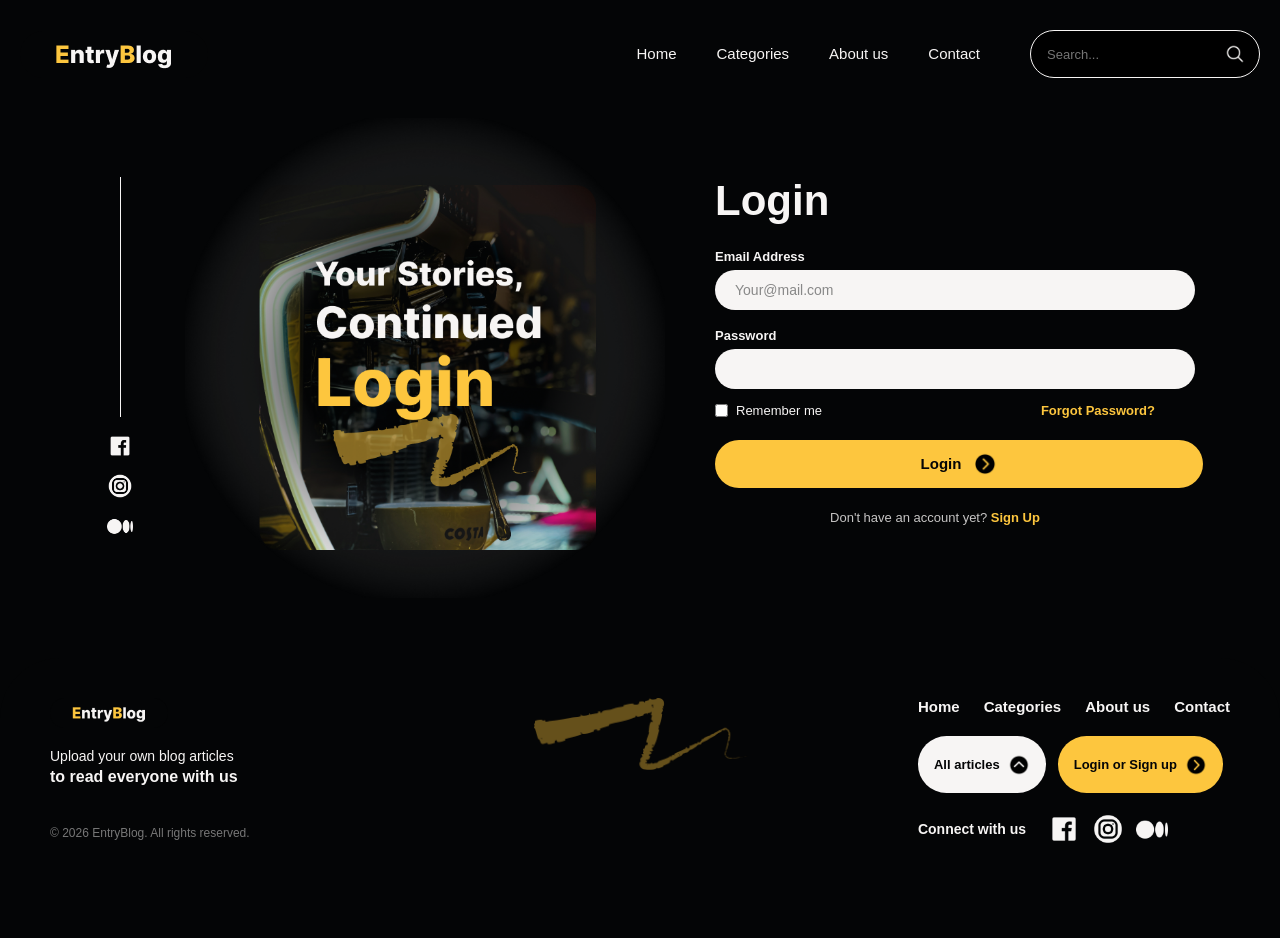
<file: login.html>
<!DOCTYPE html>
<html lang="en">
<head>
    <meta charset="UTF-8">
    <meta http-equiv="refresh" content="0;url=php/login.html">
    <title>Redirecting...</title>
</head>
<body>
    <p>Redirecting to <a href="php/login.html">Login</a>...</p>
</body>
</html>
</file>
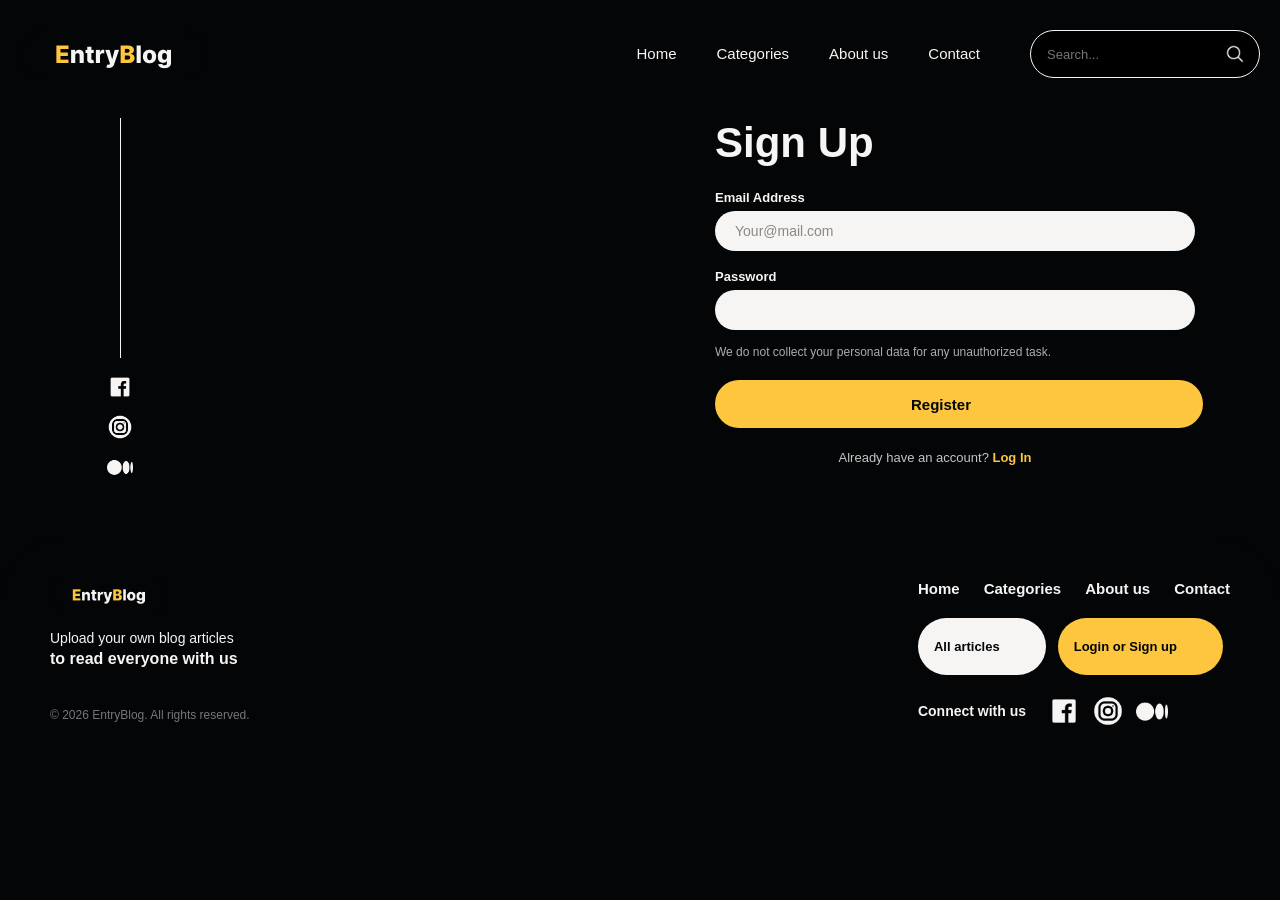
<file: signup.html>
<!DOCTYPE html>
<html lang="en">
<head>
    <meta charset="UTF-8">
    <meta http-equiv="refresh" content="0;url=php/signup.html">
    <title>Redirecting...</title>
</head>
<body>
    <p>Redirecting to <a href="php/signup.html">Sign Up</a>...</p>
</body>
</html>
</file>
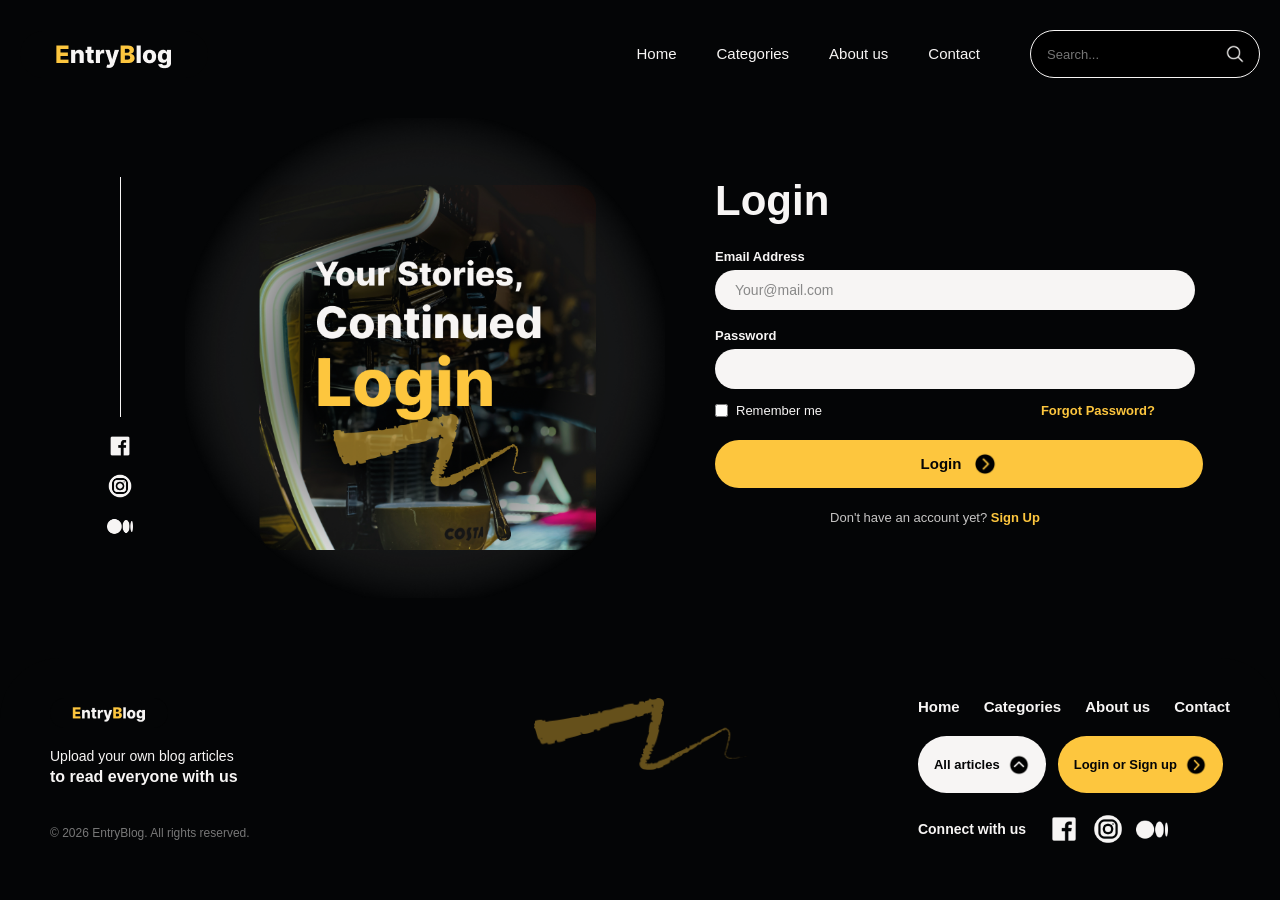
<file: php/login.html>
<!DOCTYPE html>
<html lang="en">

<head>
    <meta charset="UTF-8">
    <meta name="viewport" content="width=device-width, initial-scale=1.0">
    <link rel="stylesheet" href="../css/signup-login.css">
    <title>Login - EntryBlog</title>
</head>

<body>
    <div class="full-header">
        <section class="navigation">
            <div class="navbar">
                <div class="logo"><a href="index.php"><img src="../assets/logo/logo.png" alt="Logo"></a></div>
                <button class="menu-toggle" type="button" aria-label="Open navigation" aria-expanded="false"><img
                        src="../assets/icons/profile-icon.png" alt="Menu"></button>
                <div class="nav-links">
                    <ul>
                        <li><a href="index.php">Home</a></li>
                        <li><a href="index.php#categories">Categories</a></li>
                        <li><a href="index.php#about">About us</a></li>
                        <li><a href="index.php#contact">Contact</a></li>
                    </ul>
                </div>
                <div class="search-bar">
                    <input type="text" placeholder="Search...">
                    <img src="../assets/icons/Search-white.png" alt="Search Icon">
                </div>
            </div>
        </section>
    </div>

    <main>
        <div class="signup-container">
            <div class="social-icon">
                <div class="line"></div>
                <div class="social-links">
                    <a href="#"><img src="../assets/icons/Facebook.png" alt="Facebook"></a>
                    <a href="#"><img src="../assets/icons/Instagram Circle.png" alt="Instagram"></a>
                    <a href="#"><img src="../assets/icons/Medium.png" alt="Medium"></a>
                </div>
            </div>
            <div class="banner">
                <img src="../assets/page-image/login.png" alt="Login Banner">
            </div>
            <div class="signup-form">
                <h1>Login</h1>
                <form action="login.php" method="POST">
                    <label for="email">Email Address</label>
                    <input id="email" type="email" name="email" placeholder="Your@mail.com" required>

                    <label for="password">Password</label>
                    <input id="password" type="password" name="password" required>

                    <div class="section-2">
                        <div class="check">
                            <input type="checkbox" name="remember" id="remember">
                            <label for="remember">Remember me</label>
                        </div>
                        <div class="forget">
                            <a href="#">Forgot Password?</a>
                        </div>
                    </div>
                    <div class="register-button">
                        <button type="submit">Login</button>
                        <img src="../assets/icons/Down Button.png" alt="Arrow Right">
                    </div>
                </form>
                <p>Don't have an account yet? <a href="signup.html">Sign Up</a></p>
            </div>
        </div>
    </main>

    <section class="footer-1">
        <footer>
            <div class="component">
                <div class="first">
                    <img src="../assets/logo/logo.png" alt="Logo">
                    <div class="text-1">
                        <p>Upload your own blog articles</p>
                        <p class="bold">to read everyone with us</p>
                    </div>
                    <div class="copiright">
                        <p>© 2026 EntryBlog. All rights reserved.</p>
                    </div>
                </div>
                <div class="second">
                    <img src="../assets/icons/Vector 2.png" alt="Decoration">
                </div>
                <div class="third">
                    <div class="page">
                        <ul>
                            <li><a href="index.php">Home</a></li>
                            <li><a href="index.php#categories">Categories</a></li>
                            <li><a href="index.php#about">About us</a></li>
                            <li><a href="index.php#contact">Contact</a></li>
                        </ul>
                    </div>
                    <div class="button">
                        <a class="b-1" href="all-articles.php">
                            <p>All articles</p>
                            <img src="../assets/icons/Down Button.png" alt="All articles">
                        </a>
                        <a class="b-2" href="signup.html">
                            <p>Login or Sign up</p>
                            <img src="../assets/icons/Down Button.png" alt="Login or sign up">
                        </a>
                    </div>
                    <div class="social">
                        <p>Connect with us</p>
                        <img src="../assets/icons/Facebook.png" alt="Facebook">
                        <img src="../assets/icons/Instagram Circle.png" alt="Instagram">
                        <img src="../assets/icons/Medium.png" alt="Medium">
                    </div>
                </div>
            </div>
        </footer>
    </section>
    <script src="../js/navbar.js"></script>
</body>

</html>
</file>
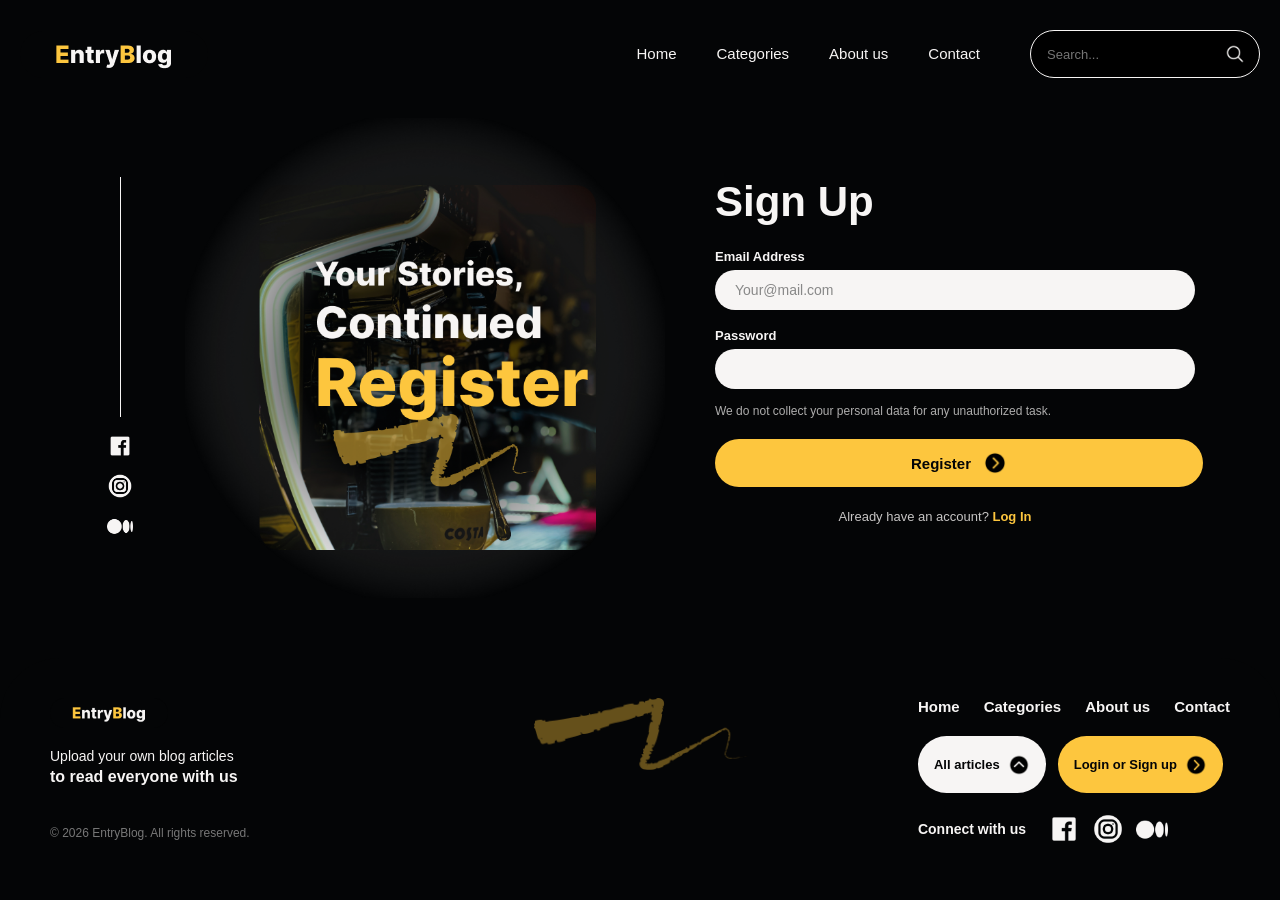
<file: php/signup.html>
<!DOCTYPE html>
<html lang="en">

<head>
    <meta charset="UTF-8">
    <meta name="viewport" content="width=device-width, initial-scale=1.0">
    <link rel="stylesheet" href="../css/signup-login.css">
    <title>Sign Up - EntryBlog</title>
</head>

<body>
    <div class="full-header">
        <section class="navigation">
            <div class="navbar">
                <div class="logo"><a href="index.php"><img src="../assets/logo/logo.png" alt="Logo"></a></div>
                <button class="menu-toggle" type="button" aria-label="Open navigation" aria-expanded="false"><img
                        src="../assets/icons/profile-icon.png" alt="Menu"></button>
                <div class="nav-links">
                    <ul>
                        <li><a href="index.php">Home</a></li>
                        <li><a href="index.php#categories">Categories</a></li>
                        <li><a href="index.php#about">About us</a></li>
                        <li><a href="index.php#contact">Contact</a></li>
                    </ul>
                </div>
                <div class="search-bar">
                    <input type="text" placeholder="Search...">
                    <img src="../assets/icons/Search-white.png" alt="Search Icon">
                </div>
            </div>
        </section>
    </div>

    <main>
        <div class="signup-container">
            <div class="social-icon">
                <div class="line"></div>
                <div class="social-links">
                    <a href="#"><img src="../assets/icons/Facebook.png" alt="Facebook"></a>
                    <a href="#"><img src="../assets/icons/Instagram Circle.png" alt="Instagram"></a>
                    <a href="#"><img src="../assets/icons/Medium.png" alt="Medium"></a>
                </div>
            </div>
            <div class="banner">
                <img src="../assets/page-image/signup.png" alt="Signup Banner">
            </div>
            <div class="signup-form">
                <h1>Sign Up</h1>
                <form action="signup.php" method="POST">
                    <label for="email">Email Address</label>
                    <input id="email" type="email" name="email" placeholder="Your@mail.com" required>

                    <label for="password">Password</label>
                    <input id="password" type="password" name="password" required>

                    <p class="privacy-note">We do not collect your personal data for any unauthorized task.</p>
                    <div class="register-button">
                        <button type="submit">Register</button>
                        <img src="../assets/icons/Down Button.png" alt="Arrow Right">
                    </div>
                </form>
                <p>Already have an account? <a href="login.html">Log In</a></p>
            </div>
        </div>
    </main>

    <section class="footer-1">
        <footer>
            <div class="component">
                <div class="first">
                    <img src="../assets/logo/logo.png" alt="Logo">
                    <div class="text-1">
                        <p>Upload your own blog articles</p>
                        <p class="bold">to read everyone with us</p>
                    </div>
                    <div class="copiright">
                        <p>© 2026 EntryBlog. All rights reserved.</p>
                    </div>
                </div>
                <div class="second">
                    <img src="../assets/icons/Vector 2.png" alt="Decoration">
                </div>
                <div class="third">
                    <div class="page">
                        <ul>
                            <li><a href="index.php">Home</a></li>
                            <li><a href="index.php#categories">Categories</a></li>
                            <li><a href="index.php#about">About us</a></li>
                            <li><a href="index.php#contact">Contact</a></li>
                        </ul>
                    </div>
                    <div class="button">
                        <a class="b-1" href="all-articles.php">
                            <p>All articles</p>
                            <img src="../assets/icons/Down Button.png" alt="All articles">
                        </a>
                        <a class="b-2" href="login.html">
                            <p>Login or Sign up</p>
                            <img src="../assets/icons/Down Button.png" alt="Login or sign up">
                        </a>
                    </div>
                    <div class="social">
                        <p>Connect with us</p>
                        <img src="../assets/icons/Facebook.png" alt="Facebook">
                        <img src="../assets/icons/Instagram Circle.png" alt="Instagram">
                        <img src="../assets/icons/Medium.png" alt="Medium">
                    </div>
                </div>
            </div>
        </footer>
    </section>
    <script src="../js/navbar.js"></script>
</body>

</html>
</file>
<file: css/signup-login.css>
:root {
    --ink: #040506;
    --paper: #f7f5f4;
    --gold: #fdc63e;
    --muted: #777777;
}


html,
body {
    max-width: 100%;
    overflow-x: hidden;
    margin: 0;
    background-color: var(--ink);
    font-family: Arial, Helvetica, sans-serif;
    color: var(--paper);
}

img {
    max-width: 100%;
}

/*
 * Navigation Header
 */

.full-header {
    background-color: var(--ink);
    width: 100%;
    margin: 0 auto;
}

.navigation {
    display: flex;
    width: min(calc(100% - 40px), 1300px);
    padding-top: 30px;
    margin: 0 auto;
}

.navbar {
    display: flex;
    align-items: center;
    width: 100%;
    background-color: var(--ink);
    gap: 30px;
}

.logo img {
    display: block;
    height: auto;
}

.menu-toggle {
    display: none;
    padding: 0;
    border: 0;
    background: transparent;
    cursor: pointer;
}

.menu-toggle img {
    display: block;
    width: 32px;
    height: 32px;
}

.nav-links {
    margin-left: auto;
    margin-right: 20px;
}

.nav-links ul {
    list-style: none;
    display: flex;
    align-items: center;
    gap: 40px;
    margin: 0;
    padding: 0;
}

.nav-links ul li a {
    color: var(--paper);
    text-decoration: none;
    font-size: 15px;
    font-weight: 500;
    transition: color 0.2s;
}

.nav-links ul li a:hover {
    color: var(--gold);
}

.nav-links .active a {
    font-weight: bold;
    text-decoration: underline var(--paper);
}

.search-bar {
    display: inline-flex;
    align-items: center;
    padding: 6px 14px;
    border: 1px solid var(--paper);
    border-radius: 50px;
    background-color: #000;
    width: 200px;
    height: 34px;
}

.search-bar input[type=text] {
    width: 100%;
    height: 100%;
    border: none;
    outline: none;
    background-color: transparent;
    color: var(--paper);
    font-size: 13px;
}

.search-bar img {
    width: 20px;
    height: 20px;
    object-fit: contain;
    margin-left: 6px;
}

.user-profile a {
    display: block;
}

.user-profile img {
    display: block;
    width: 38px;
    height: 38px;
}

/*
 * Main Container
 */

main {
    width: min(calc(100% - 40px), 1180px);
    margin: 40px auto 60px;
}

.signup-container {
    display: grid;
    grid-template-columns: 30px minmax(300px, 500px) minmax(300px, 460px);
    gap: 40px;
    align-items: center;
    justify-content: center;
    width: 100%;
}

.social-icon {
    display: flex;
    flex-direction: column;
    align-items: center;
    gap: 16px;
}

.social-icon .line {
    width: 1px;
    height: 240px;
    background-color: var(--paper);
}

.social-links {
    display: flex;
    flex-direction: column;
    gap: 14px;
}

.social-links a {
    display: block;
}

.social-links img {
    width: 26px;
    height: 26px;
    display: block;
}

.banner img {
    display: block;
    width: 100%;
    max-height: 480px;
    object-fit: contain;
}

/*
 * Form Styles
 */

.signup-form {
    color: var(--paper);
    width: 100%;
    max-width: 440px;
}

.signup-form h1 {
    font-size: clamp(28px, 4vw, 42px);
    margin: 0 0 24px;
    color: var(--paper);
    line-height: 1.1;
}

.signup-form label {
    display: block;
    font-size: 13px;
    font-weight: bold;
    margin-bottom: 6px;
    color: var(--paper);
}

.signup-form input[type=email],
.signup-form input[type=password] {
    width: 100%;
    padding: 12px 20px;
    margin-bottom: 18px;
    border: none;
    border-radius: 50px;
    background: var(--paper);
    color: var(--ink);
    font-size: 14px;
    outline: none;
}

.signup-form input::placeholder {
    color: #888;
}

.signup-form .privacy-note {
    font-size: 12px;
    color: rgba(247, 245, 244, 0.7);
    line-height: 1.4;
    margin: -4px 0 20px;
}

.section-2 {
    display: flex;
    justify-content: space-between;
    align-items: center;
    margin: -4px 0 22px;
    font-size: 13px;
}

.section-2 .check {
    display: flex;
    align-items: center;
    gap: 8px;
}

.section-2 .check input {
    margin: 0;
    cursor: pointer;
}

.section-2 .check label {
    margin: 0;
    cursor: pointer;
    font-weight: normal;
}

.section-2 .forget a {
    color: var(--gold);
    text-decoration: none;
    font-weight: bold;
}

.register-button {
    display: inline-flex;
    align-items: center;
    justify-content: center;
    gap: 12px;
    width: 100%;
    padding: 12px 24px;
    border: none;
    border-radius: 50px;
    background-color: var(--gold);
    color: var(--ink);
    cursor: pointer;
    font-size: 15px;
    font-weight: bold;
    transition: opacity 0.2s;
}

.register-button:hover {
    opacity: 0.9;
}

.register-button button {
    background: transparent;
    border: none;
    color: inherit;
    font: inherit;
    cursor: pointer;
    padding: 0;
    font-weight: bold;
}

.register-button img {
    width: 24px;
    height: 24px;
    object-fit: contain;
}

.signup-form>p {
    margin-top: 22px;
    text-align: center;
    font-size: 13px;
    color: rgba(247, 245, 244, 0.8);
}

.signup-form>p a {
    color: var(--gold);
    font-weight: bold;
    text-decoration: none;
}

.signup-form>p a:hover {
    text-decoration: underline;
}

/*
 * Responsive Footer
 */

.footer-1 {
    background-color: var(--ink);
    border-radius: 60px 60px 0 0;
    margin-top: 60px;
    padding: 40px 0 20px;
}

footer {
    width: 100%;
    color: var(--paper);
}

footer .component {
    width: min(calc(100% - 40px), 1180px);
    margin: 0 auto;
    display: flex;
    justify-content: space-between;
    align-items: flex-start;
    gap: 30px;
}

footer .first {
    width: 320px;
}

footer .first img {
    display: block;
    width: 118px;
    height: auto;
}

footer .text-1 {
    margin-top: 20px;
}

footer .text-1 p {
    margin: 4px 0;
    font-size: 14px;
}

footer .text-1 .bold {
    font-weight: bold;
    font-size: 16px;
}

footer .copiright p {
    margin-top: 40px;
    color: var(--muted);
    font-size: 12px;
}

footer .second {
    width: 280px;
    display: flex;
    align-items: center;
    justify-content: center;
}

footer .second img {
    display: block;
    width: 220px;
    height: auto;
}

footer .third {
    display: flex;
    flex-direction: column;
    gap: 20px;
}

footer .page ul {
    list-style: none;
    display: flex;
    gap: 24px;
    padding: 0;
    margin: 0;
}

footer .page li a {
    color: var(--paper);
    text-decoration: none;
    font-size: 15px;
    font-weight: bold;
    transition: color 0.2s;
}

footer .page li a:hover {
    color: var(--gold);
}

footer .button {
    display: flex;
    gap: 12px;
}

footer .button a {
    display: inline-flex;
    align-items: center;
    gap: 8px;
    padding: 8px 16px;
    border-radius: 50px;
    text-decoration: none;
    font-size: 13px;
    font-weight: bold;
}

footer .button .b-1 {
    background-color: var(--paper);
    color: var(--ink);
}

footer .button .b-2 {
    background-color: var(--gold);
    color: var(--ink);
}

footer .button img {
    width: 22px;
    height: 22px;
    object-fit: contain;
}

footer .button .b-1 img {
    transform: rotate(-90deg);
}

footer .social {
    display: flex;
    align-items: center;
    gap: 12px;
}

footer .social p {
    margin: 0 10px 0 0;
    font-size: 14px;
    font-weight: bold;
}

footer .social img {
    width: 32px;
    height: 32px;
    object-fit: contain;
}

/*
 * Media Queries - Responsive Breakpoints
 */

@media (max-width: 1180px) {

    .navigation,
    main,
    footer .component {
        width: min(calc(100% - 40px), 1040px);
    }

    .signup-container {
        gap: 24px;
    }
}

@media (max-width: 900px) {

    .navigation,
    main,
    footer .component {
        width: min(calc(100% - 36px), 700px);
    }

    .navbar {
        width: 100%;
        flex-wrap: wrap;
        align-items: center;
        gap: 18px;
    }

    .nav-links {
        order: 3;
        flex-basis: 100%;
        overflow-x: auto;
    }

    .nav-links ul {
        justify-content: flex-start;
        gap: 24px;
        padding: 0 4px 6px;
    }

    .search-bar {
        width: 150px;
        margin-left: auto;
    }

    .signup-container {
        grid-template-columns: 1fr;
        justify-items: center;
        gap: 30px;
    }

    .signup-form input[type=email], .signup-form input[type=password]{
        width: stretch;
    }

    .register-button{
        width: stretch;
    }

    .social-icon {
        display: none;
    }

    .banner img {
        max-height: 280px;
    }

    .signup-form {
        max-width: 460px;
    }

   footer .component {
        display: grid;
        grid-template-columns: 1fr 1fr;
        gap: 25px;
    }

    footer .first,
    footer .third {
        width: auto;
    }

    footer .second {
        display: none;
    }

    footer .page {
        margin-left: 0;
    }

    footer .page ul {
        flex-wrap: wrap;
        gap: 16px 25px;
        padding-left: 0;
    }

    footer .social {
        margin-left: 0;
        flex-wrap: wrap;
        gap: 10px;
        margin-top: 20px;
    }
    
    footer .social p{
        width: 100%;
        margin-right: 0;
    }
}

@media (max-width: 560px) {

    .navigation,
    main,
    footer .component {
        width: min(calc(100% - 28px), 620px);
    }

    .navigation {
        padding-top: 22px;
    }

    .logo img {
        width: 96px;
    }

    .navbar {
        position: relative;
    }

    .menu-toggle {
        display: block;
        order: 2;
        margin-left: auto;
    }

    .navbar .user-profile {
        display: none;
    }

    .navbar .search-bar,
    .navbar .nav-links {
        display: none;
    }

    .navbar.menu-open .nav-links {
        display: block;
        order: 4;
        width: 100%;
        padding: 14px 0;
        border-top: 1px solid #444;
        background: var(--ink);
    }

    .navbar.menu-open .nav-links ul {
        display: flex;
        flex-direction: column;
        align-items: stretch;
        gap: 0;
    }

    .navbar.menu-open .nav-links li a {
        display: block;
        padding: 12px 8px;
        text-align: center;
    }

    .navbar.menu-open .search-bar {
        display: flex;
        order: 5;
        width: 100%;
        margin: 0;
    }

    main {
        margin: 24px auto 40px;
    }

    .banner img {
        max-height: 200px;
    }

    .signup-form {
        max-width: 100%;
    }

    .footer-1 {
        border-radius: 38px 38px 0 0;
    }

    footer .component {
        grid-template-columns: 1fr;
        padding: 24px 0 30px;
    }

    footer .copiright p {
        margin-top: 24px;
    }

    footer .button {
        flex-wrap: wrap;
    }

    footer .button a {
        width: 100%;
        justify-content: center;
    }
}

@media (max-width: 420px) {
    .logo img {
        width: 90px;
    }

    .section-2 {
        flex-direction: column;
        align-items: flex-start;
        gap: 10px;
    }
}
</file>
